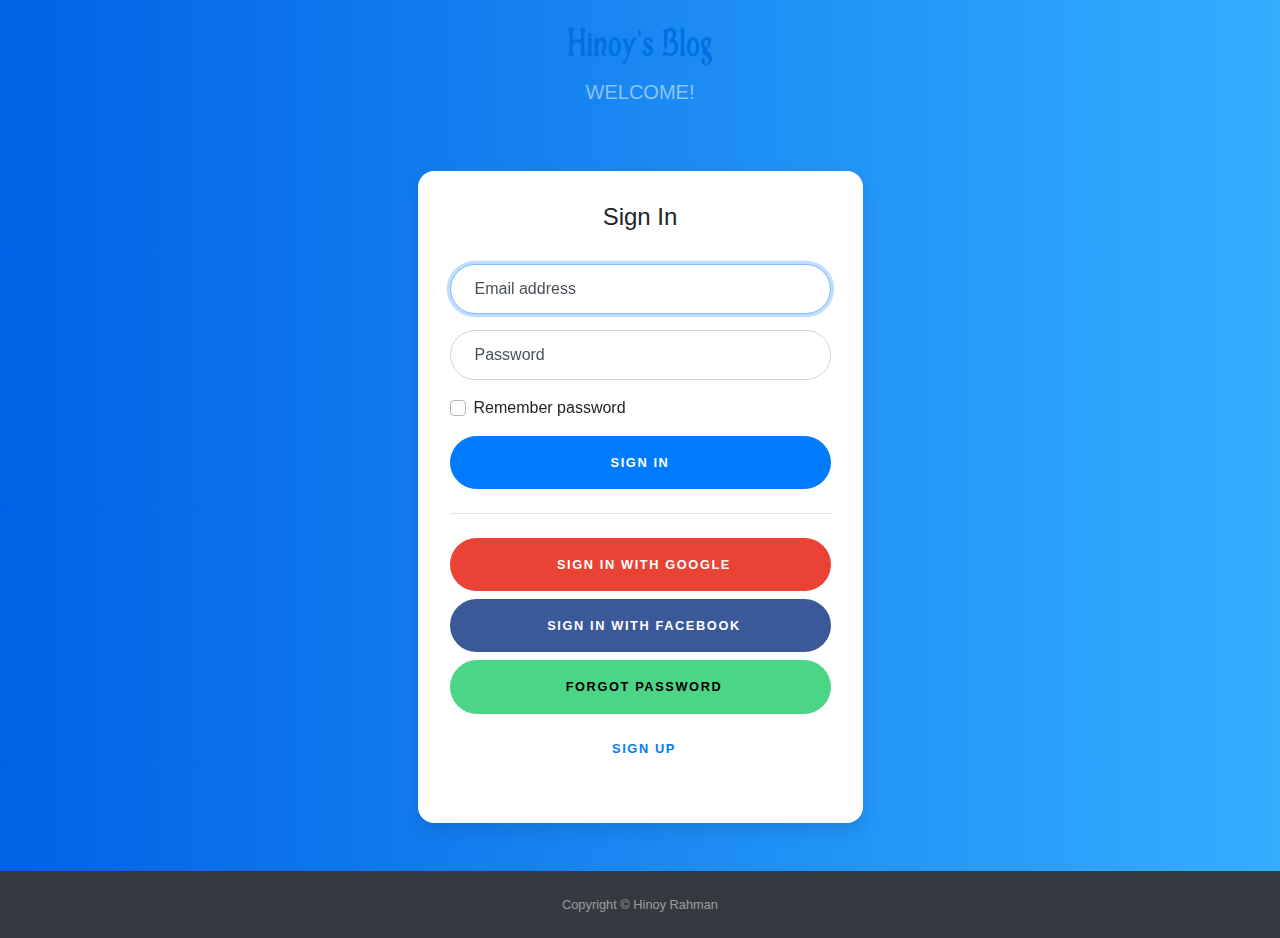
<file: signin.html>
<!-- This snippet uses Font Awesome 5 Free as a dependency. You can download it at fontawesome.io! -->
<head>
<title>Sign In</title>
<link href="style.css" rel="stylesheet" type=text/css / >
<link rel="icon" href="hb.jpg" type="image" sizes="16x16">

</head>
<body>
  <div id="page-content">
    <div class="container text-center">
      <div class="row justify-content-center">
        <div class="col-md-7">
          <h1 class="font-weight-light mt-4 text-white"><img src="hinoysblog.jpg" align="middle" alt="hinoy's blog" style="width: 150px; height: 45px"/></h1>
          <p class="lead text-white-50">WELCOME!</p>

        </div>
      </div>
    </div>
  </div>
  <div class="container">
    <div class="row">
      <div class="col-sm-9 col-md-7 col-lg-5 mx-auto">
        <div class="card card-signin my-5">
          <div class="card-body">
            <h5 class="card-title text-center">Sign In</h5>
            <form action="homepage.html" class="form-signin">
              <div class="form-label-group">
                <input type="email" id="inputEmail" class="form-control" placeholder="Email address" required autofocus>
                <label for="inputEmail">Email address</label>
              </div>

              <div class="form-label-group">
                <input type="password" id="inputPassword" class="form-control" placeholder="Password" required>
                <label for="inputPassword">Password</label>
              </div>

              <div class="custom-control custom-checkbox mb-3">
                <input type="checkbox" class="custom-control-input" id="customCheck1">
                <label class="custom-control-label" for="customCheck1">Remember password</label>
              </div>
              <button class="btn btn-lg btn-primary btn-block text-uppercase" type="submit">Sign in</button>
              <hr class="my-4">
              <button class="btn btn-lg btn-google btn-block text-uppercase" type="submit"><i class="fab fa-google mr-2"></i> Sign in with Google</button>
              <button class="btn btn-lg btn-facebook btn-block text-uppercase" type="submit"><i class="fab fa-facebook-f mr-2"></i> Sign in with Facebook</button>
			  <button class="btn btn-lg btn-fp btn-block text-uppercase" type="submit"><i class="fab fa-fp-f mr-2"></i> Forgot Password</button>
			  <button class="btn btn-lg btn-su btn-block text-uppercase" ><i class="fab fa-su-f mr-2"></i><a href=signup.html> Sign Up</a></button>
            </form>
          </div>
        </div>
      </div>
    </div>
  </div>
    <footer id="sticky-footer" class="py-4 bg-dark text-white-50">
    <div class="container text-center">
      <small>Copyright &copy; Hinoy Rahman</small>
    </div>
  </footer>
</body>
</file>
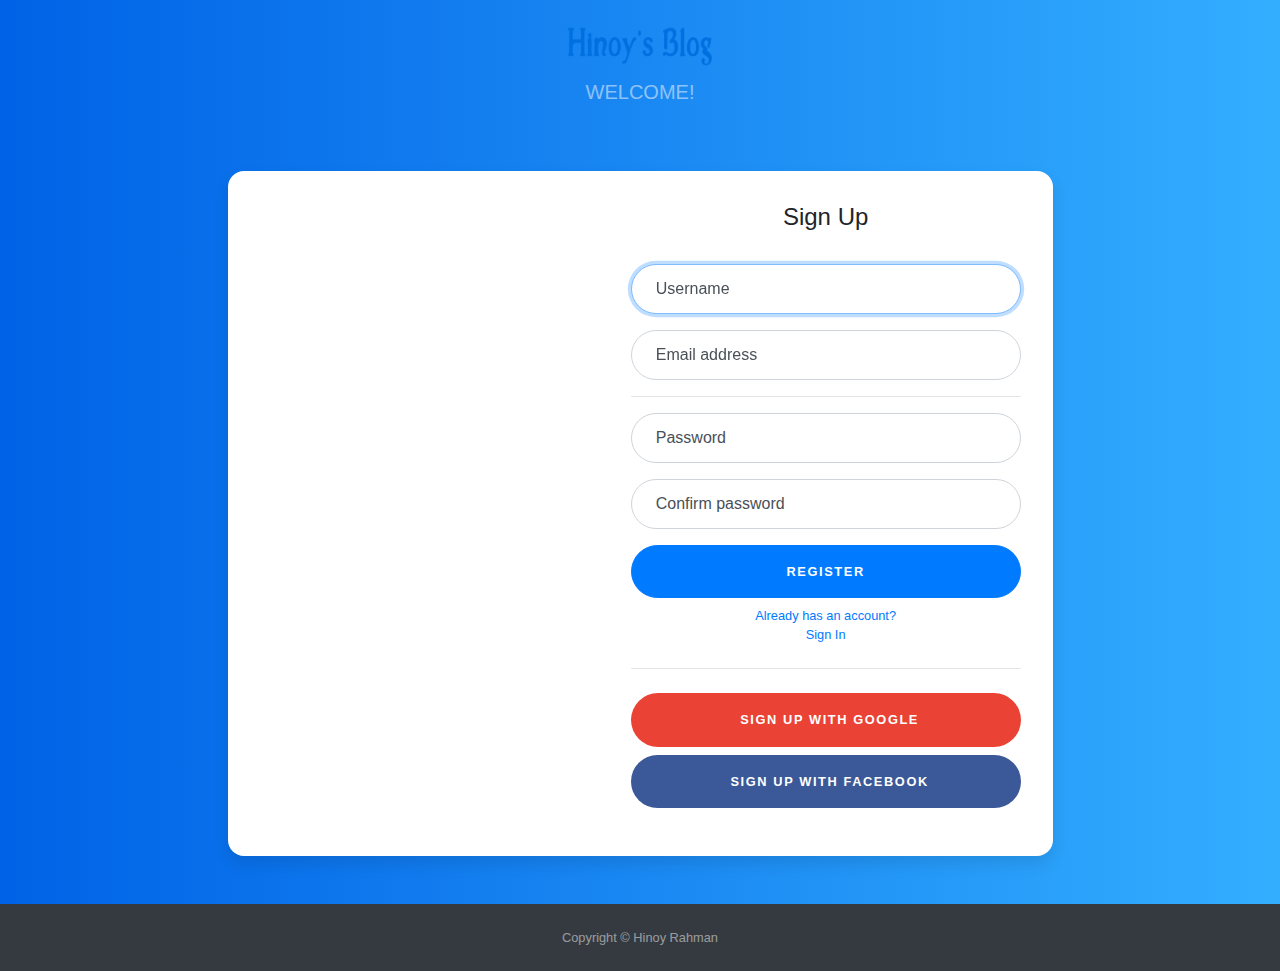
<file: signup.html>
<!-- This snippet uses Font Awesome 5 Free as a dependency. You can download it at fontawesome.io! -->
<head>
<title>Sign UP</title>
<link href="signupcss.css" rel="stylesheet" type=text/css / >
<link rel="icon" href="hb.jpg" type="image" sizes="16x16">
</head>
<body>
  <div id="page-content">
    <div class="container text-center">
      <div class="row justify-content-center">
        <div class="col-md-7">
          <h1 class="font-weight-light mt-4 text-white"><img src="hinoysblog.jpg" align="middle" alt="hinoy's blog" style="width: 150px; height: 45px"/></h1>
          <p class="lead text-white-50">WELCOME!</p>
        </div>
      </div>
    </div>
  </div>
  <div class="container">
    <div class="row">
      <div class="col-lg-10 col-xl-9 mx-auto">
        <div class="card card-signin flex-row my-5">
          <div class="card-img-left d-none d-md-flex">
             <!-- Background image for card set in CSS! -->
          </div>
          <div class="card-body">
            <h5 class="card-title text-center">Sign Up</h5>
            <form class="form-signin">
              <div class="form-label-group">
                <input type="text" id="inputUserame" class="form-control" placeholder="Username" required autofocus>
                <label for="inputUserame">Username</label>
              </div>

              <div class="form-label-group">
                <input type="email" id="inputEmail" class="form-control" placeholder="Email address" required>
                <label for="inputEmail">Email address</label>
              </div>
              
              <hr>

              <div class="form-label-group">
                <input type="password" id="inputPassword" class="form-control" placeholder="Password" required>
                <label for="inputPassword">Password</label>
              </div>
              
              <div class="form-label-group">
                <input type="password" id="inputConfirmPassword" class="form-control" placeholder="Password" required>
                <label for="inputConfirmPassword">Confirm password</label>
              </div>

              <button class="btn btn-lg btn-primary btn-block text-uppercase" type="submit">Register</button>
              <a class="d-block text-center mt-2 small" href="signin.html">Already has an account? <br>Sign In</a>
              <hr class="my-4">
              <button class="btn btn-lg btn-google btn-block text-uppercase" type="submit"><i class="fab fa-google mr-2"></i> Sign up with Google</button>
              <button class="btn btn-lg btn-facebook btn-block text-uppercase" type="submit"><i class="fab fa-facebook-f mr-2"></i> Sign up with Facebook</button>
            </form>
          </div>
        </div>
      </div>
    </div>
  </div>
      <footer id="sticky-footer" class="py-4 bg-dark text-white-50">
    <div class="container text-center">
      <small>Copyright &copy; Hinoy Rahman</small>
    </div>
  </footer>
</body>
</file>
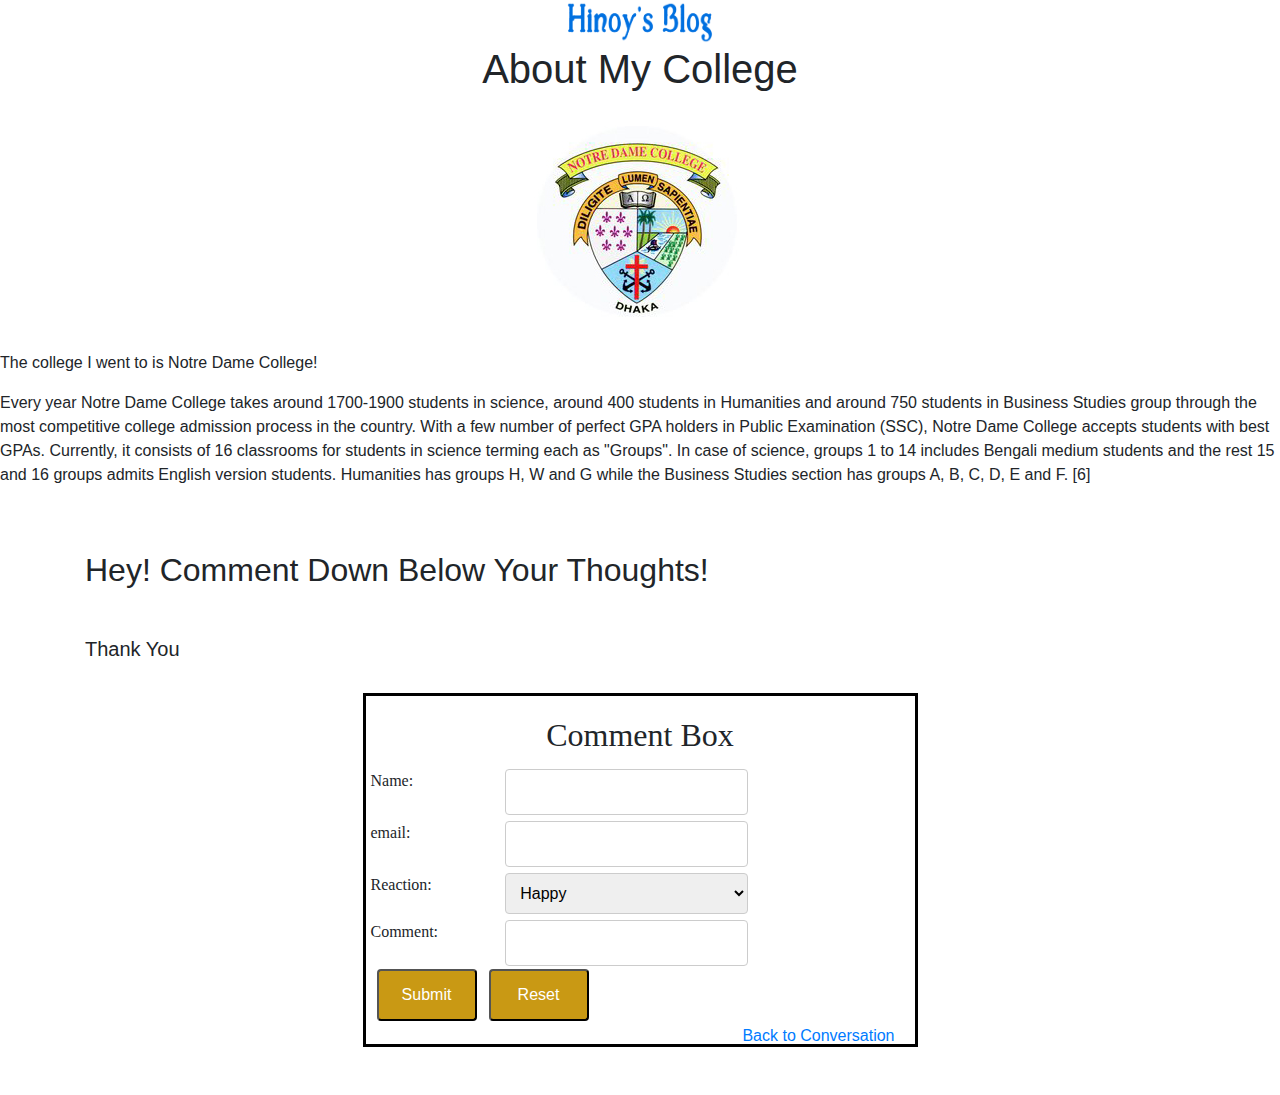
<file: posts/mycollege.html>
<!DOCTYPE html>
<html>
<head>
<title>About My College</title>
<link rel="icon" href="../hb.jpg" type="image" sizes="16x16">
 <link rel="stylesheet" type="text/css" href="review.css">
</head>

<body bgcolor="#E6E6FA">
<center>
<a href="../homepage.html">
	<img src="../hinoysblog.jpg" alt="hinoy's blog" style="width: 150px; height: 45px "/>
	</a>
</center>
<h1 align="middle">About My College</h1>
<center>
	<img src="../ndc.jpg"/>
</center>
<p>The college I went to is Notre Dame College!</p>
<p>
Every year Notre Dame College takes around 1700-1900 students in science, around 400 students in Humanities and around 750 students in Business Studies group through the most competitive college admission process in the country. With a few number of perfect GPA holders in Public Examination (SSC), Notre Dame College accepts students with best GPAs. Currently, it consists of 16 classrooms for students in science terming each as "Groups". In case of science, groups 1 to 14 includes Bengali medium students and the rest 15 and 16 groups admits English version students. Humanities has groups H, W and G while the Business Studies section has groups A, B, C, D, E and F. [6]


</p>

    <div class="container">
      <!-- create tourist place form -->
        <br>
        <br>
        <h2>Hey! Comment Down Below Your Thoughts!</h2>
        <br>
        <p></p>
        <h5>Thank You</h5>
        <br>
        <div id="add-new-div">
            <h2 class="add-new-title" id="name-new-title">Comment Box</h2>
            <div class="row">
                <div class="col-lbl">
                    <label for="name" class="input-lbl"> Name:</label>
                </div>
                <div class="col-txt">
                    <input type="text" id="name" class="input-txt" name="name">
                </div>
            </div>

            <div class="row">
                <div class="col-lbl">
                    <label for="email" class="input-lbl"> email:</label>
                </div>
                <div class="col-txt">
                    <input type="email" id="email" class="input-txt" name="email">
                </div>
            </div>

            <div class="row">
                <div class="col-lbl">
                    <label for="rating" class="input-lbl"> Reaction:</label>
                </div>
                <div class="col-txt">
                    <select id="rating" class="input-txt" name="rating">
                        <option value="Happy">Happy</option>
                        <option value="Laughing">Laughing</option>
                        <option value="Sad">Sad</option>
                        <option value="Angry">Angry</option>
                        <option value="Motivated">Motivated</option>

                    </select>
                </div>
            </div>

            <div class="row">
                <div class="col-lbl">
                    <label for="comment" class="input-lbl"> Comment:</label>
                </div>
                <div class="col-txt">
                    <input type="text" id="comment" class="input-txt" name="comment">
                </div>
            </div>

            <div class="row" id="submit-div">
                <button class="add-new-button" onclick="addPlace()"> Submit</button>
                <button class="add-new-reset" onclick="resetForm()"> Reset</button>
            </div>

            <div>
                <a class="back" href="#" onclick="showTable()">Back to Conversation</a>
            </div>
        </div>

        <!-- Tour places table -->

        <div id="tour-places-div">
            <table class="tablePlace" id="table-places">
                <thead>
                    <tr>
                        <th class="name-col name-col-header">NAME</th>
                        <th class="email-col">EMAIL</th>
                        <th class="rating-col">REACTION</th>
                        <th class="comment-col">COMMENT</th>
                    </tr>
                </thead>
                <tbody id="table-places-tbody">

                </tbody>

            </table>
            <input type="button" value="New Comment" class="backButton" onclick="BackToaddPlace()">
        </div>

        <script src="main.js"></script>
        <br>
        <br>
    </div>




</body>
</html>
</file>
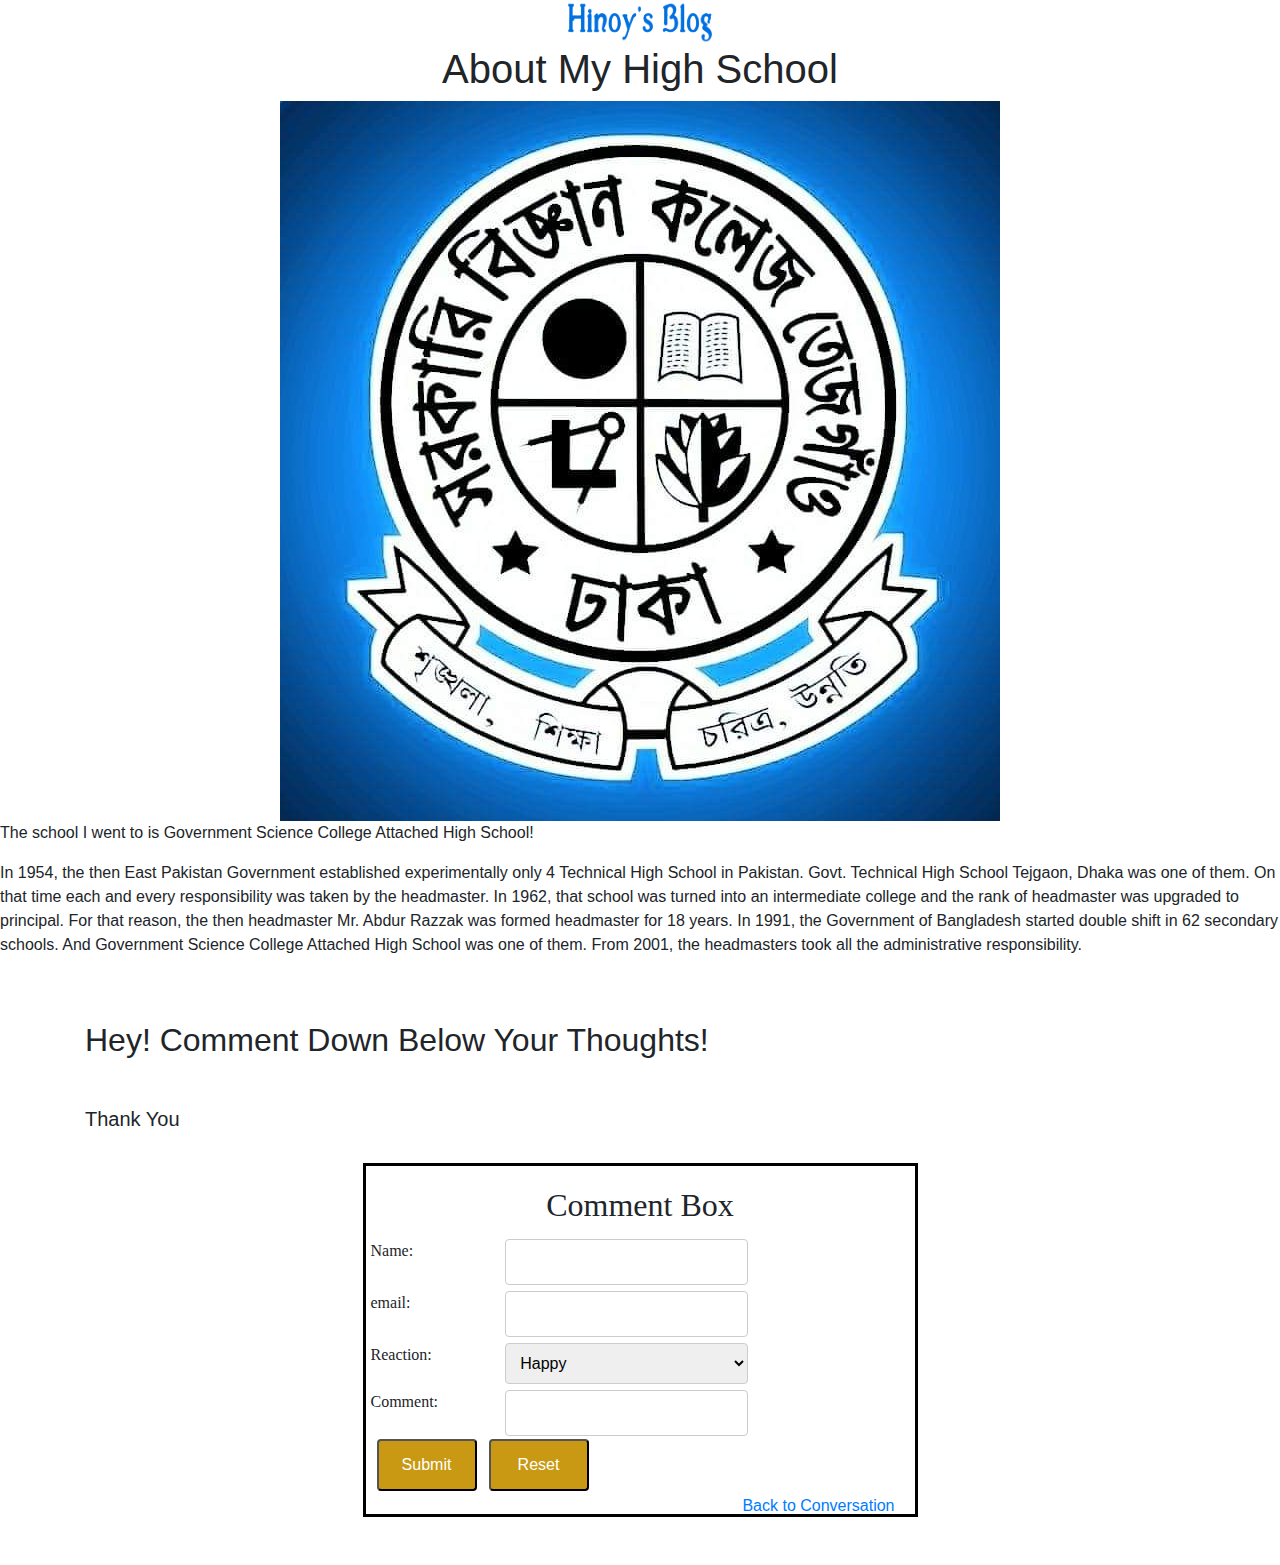
<file: posts/myschool.html>
<!DOCTYPE html>
<html>
<head>
<title>About My High School</title>
<link rel="icon" href="../hb.jpg" type="image" sizes="16x16">
 <link rel="stylesheet" type="text/css" href="review.css">
</head>

<body bgcolor="#E6E6FA">
<center>
<a href="../homepage.html">
	<img src="../hinoysblog.jpg" alt="hinoy's blog" style="width: 150px; height: 45px "/>
	</a>
</center>
<h1 align="middle">About My High School</h1>
<center>
	<img src="../gscahs.jpg"/>
</center>
<p>The school I went to is Government Science College Attached High School!</a></p>
<p>In 1954, the then East Pakistan Government established experimentally only 4 Technical High School in Pakistan. 
Govt. Technical High School Tejgaon, Dhaka was one of them. 
On that time each and every responsibility was taken by the headmaster.
 In 1962, that school was turned into an intermediate college and the rank of headmaster was upgraded to principal. 
 For that reason, the then headmaster Mr. Abdur Razzak was formed headmaster for 18 years. 
 In 1991, the Government of Bangladesh started double shift in 62 secondary schools.
 And Government Science College Attached High School was one of them.
 From 2001, the headmasters took all the administrative responsibility.
</p>


    <div class="container">
      <!-- create tourist place form -->
        <br>
        <br>
        <h2>Hey! Comment Down Below Your Thoughts!</h2>
        <br>
        <p></p>
        <h5>Thank You</h5>
        <br>
        <div id="add-new-div">
            <h2 class="add-new-title" id="name-new-title">Comment Box</h2>
            <div class="row">
                <div class="col-lbl">
                    <label for="name" class="input-lbl"> Name:</label>
                </div>
                <div class="col-txt">
                    <input type="text" id="name" class="input-txt" name="name">
                </div>
            </div>

            <div class="row">
                <div class="col-lbl">
                    <label for="email" class="input-lbl"> email:</label>
                </div>
                <div class="col-txt">
                    <input type="email" id="email" class="input-txt" name="email">
                </div>
            </div>

            <div class="row">
                <div class="col-lbl">
                    <label for="rating" class="input-lbl"> Reaction:</label>
                </div>
                <div class="col-txt">
                    <select id="rating" class="input-txt" name="rating">
                        <option value="Happy">Happy</option>
                        <option value="Laughing">Laughing</option>
                        <option value="Sad">Sad</option>
                        <option value="Angry">Angry</option>
                        <option value="Motivated">Motivated</option>

                    </select>
                </div>
            </div>

            <div class="row">
                <div class="col-lbl">
                    <label for="comment" class="input-lbl"> Comment:</label>
                </div>
                <div class="col-txt">
                    <input type="text" id="comment" class="input-txt" name="comment">
                </div>
            </div>

            <div class="row" id="submit-div">
                <button class="add-new-button" onclick="addPlace()"> Submit</button>
                <button class="add-new-reset" onclick="resetForm()"> Reset</button>
            </div>

            <div>
                <a class="back" href="#" onclick="showTable()">Back to Conversation</a>
            </div>
        </div>

        <!-- Tour places table -->

        <div id="tour-places-div">
            <table class="tablePlace" id="table-places">
                <thead>
                    <tr>
                        <th class="name-col name-col-header">NAME</th>
                        <th class="email-col">EMAIL</th>
                        <th class="rating-col">REACTION</th>
                        <th class="comment-col">COMMENT</th>
                    </tr>
                </thead>
                <tbody id="table-places-tbody">

                </tbody>

            </table>
            <input type="button" value="New Comment" class="backButton" onclick="BackToaddPlace()">
        </div>

        <script src="main.js"></script>
        <br>
        <br>
    </div>



</body>
</html>
</file>
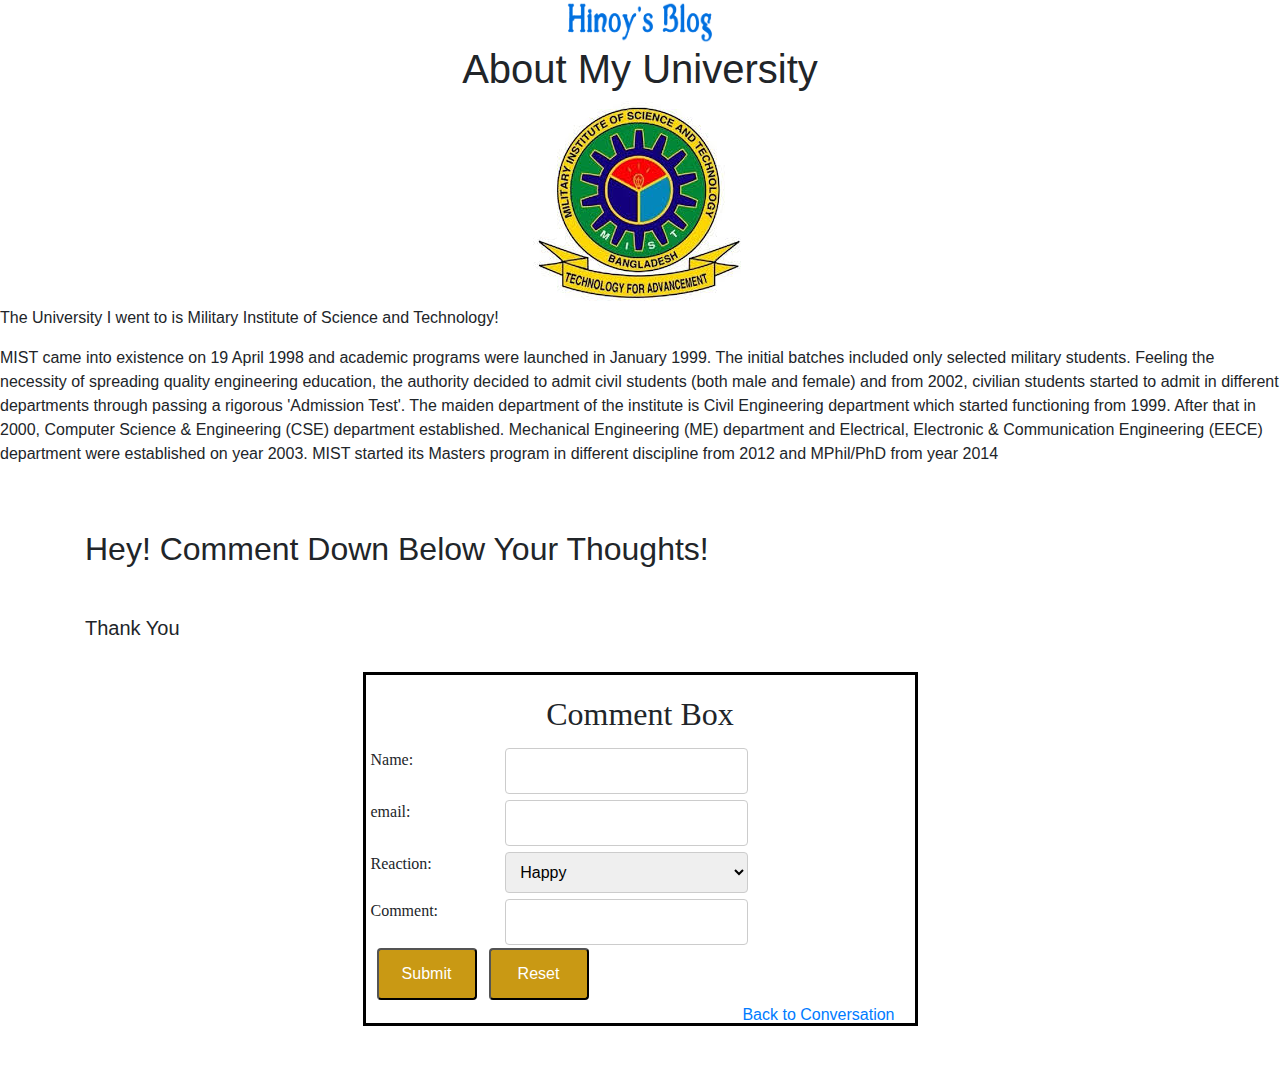
<file: posts/myuniversity.html>
<!DOCTYPE html>
<html>
<head>
<title>About My University</title>
<link rel="icon" href="../hb.jpg" type="image" sizes="16x16">
 <link rel="stylesheet" type="text/css" href="review.css">
</head>

<body bgcolor="#E6E6FA">
<center>
	<a href="../homepage.html">
	<img src="../hinoysblog.jpg" alt="hinoy's blog" style="width: 150px; height: 45px "/>
	</a>
</center>
<h1 align="middle">About My University</h1>
<center>
	<img src="../mist.jpg"/>
</center>
<p>The University I went to is Military Institute of Science and Technology!</p>
<p>MIST came into existence on 19 April 1998 and academic programs were launched in January 1999.
 The initial batches included only selected military students. Feeling the necessity of spreading quality engineering education, the authority decided to admit civil students (both male and female) and from 2002, civilian students started to admit in different departments through passing a rigorous 'Admission Test'.
 The maiden department of the institute is Civil Engineering department which started functioning from 1999. 
 After that in 2000, Computer Science & Engineering (CSE) department established. 
 Mechanical Engineering (ME) department and Electrical, Electronic & Communication Engineering (EECE) department were established on year 2003. MIST started its Masters program in different discipline from 2012 and MPhil/PhD from year 2014
</p>
    <div class="container">
      <!-- create tourist place form -->
        <br>
        <br>
        <h2>Hey! Comment Down Below Your Thoughts!</h2>
        <br>
        <p></p>
        <h5>Thank You</h5>
        <br>
        <div id="add-new-div">
            <h2 class="add-new-title" id="name-new-title">Comment Box</h2>
            <div class="row">
                <div class="col-lbl">
                    <label for="name" class="input-lbl"> Name:</label>
                </div>
                <div class="col-txt">
                    <input type="text" id="name" class="input-txt" name="name">
                </div>
            </div>

            <div class="row">
                <div class="col-lbl">
                    <label for="email" class="input-lbl"> email:</label>
                </div>
                <div class="col-txt">
                    <input type="email" id="email" class="input-txt" name="email">
                </div>
            </div>

            <div class="row">
                <div class="col-lbl">
                    <label for="rating" class="input-lbl"> Reaction:</label>
                </div>
                <div class="col-txt">
                    <select id="rating" class="input-txt" name="rating">
                        <option value="Happy">Happy</option>
                        <option value="Laughing">Laughing</option>
                        <option value="Sad">Sad</option>
                        <option value="Angry">Angry</option>
                        <option value="Motivated">Motivated</option>

                    </select>
                </div>
            </div>

            <div class="row">
                <div class="col-lbl">
                    <label for="comment" class="input-lbl"> Comment:</label>
                </div>
                <div class="col-txt">
                    <input type="text" id="comment" class="input-txt" name="comment">
                </div>
            </div>

            <div class="row" id="submit-div">
                <button class="add-new-button" onclick="addPlace()"> Submit</button>
                <button class="add-new-reset" onclick="resetForm()"> Reset</button>
            </div>

            <div>
                <a class="back" href="#" onclick="showTable()">Back to Conversation</a>
            </div>
        </div>

        <!-- Tour places table -->

        <div id="tour-places-div">
            <table class="tablePlace" id="table-places">
                <thead>
                    <tr>
                        <th class="name-col name-col-header">NAME</th>
                        <th class="email-col">EMAIL</th>
                        <th class="rating-col">REACTION</th>
                        <th class="comment-col">COMMENT</th>
                    </tr>
                </thead>
                <tbody id="table-places-tbody">

                </tbody>

            </table>
            <input type="button" value="New Comment" class="backButton" onclick="BackToaddPlace()">
        </div>

        <script src="main.js"></script>
        <br>
        <br>
    </div>




</body>
</html>
</file>
